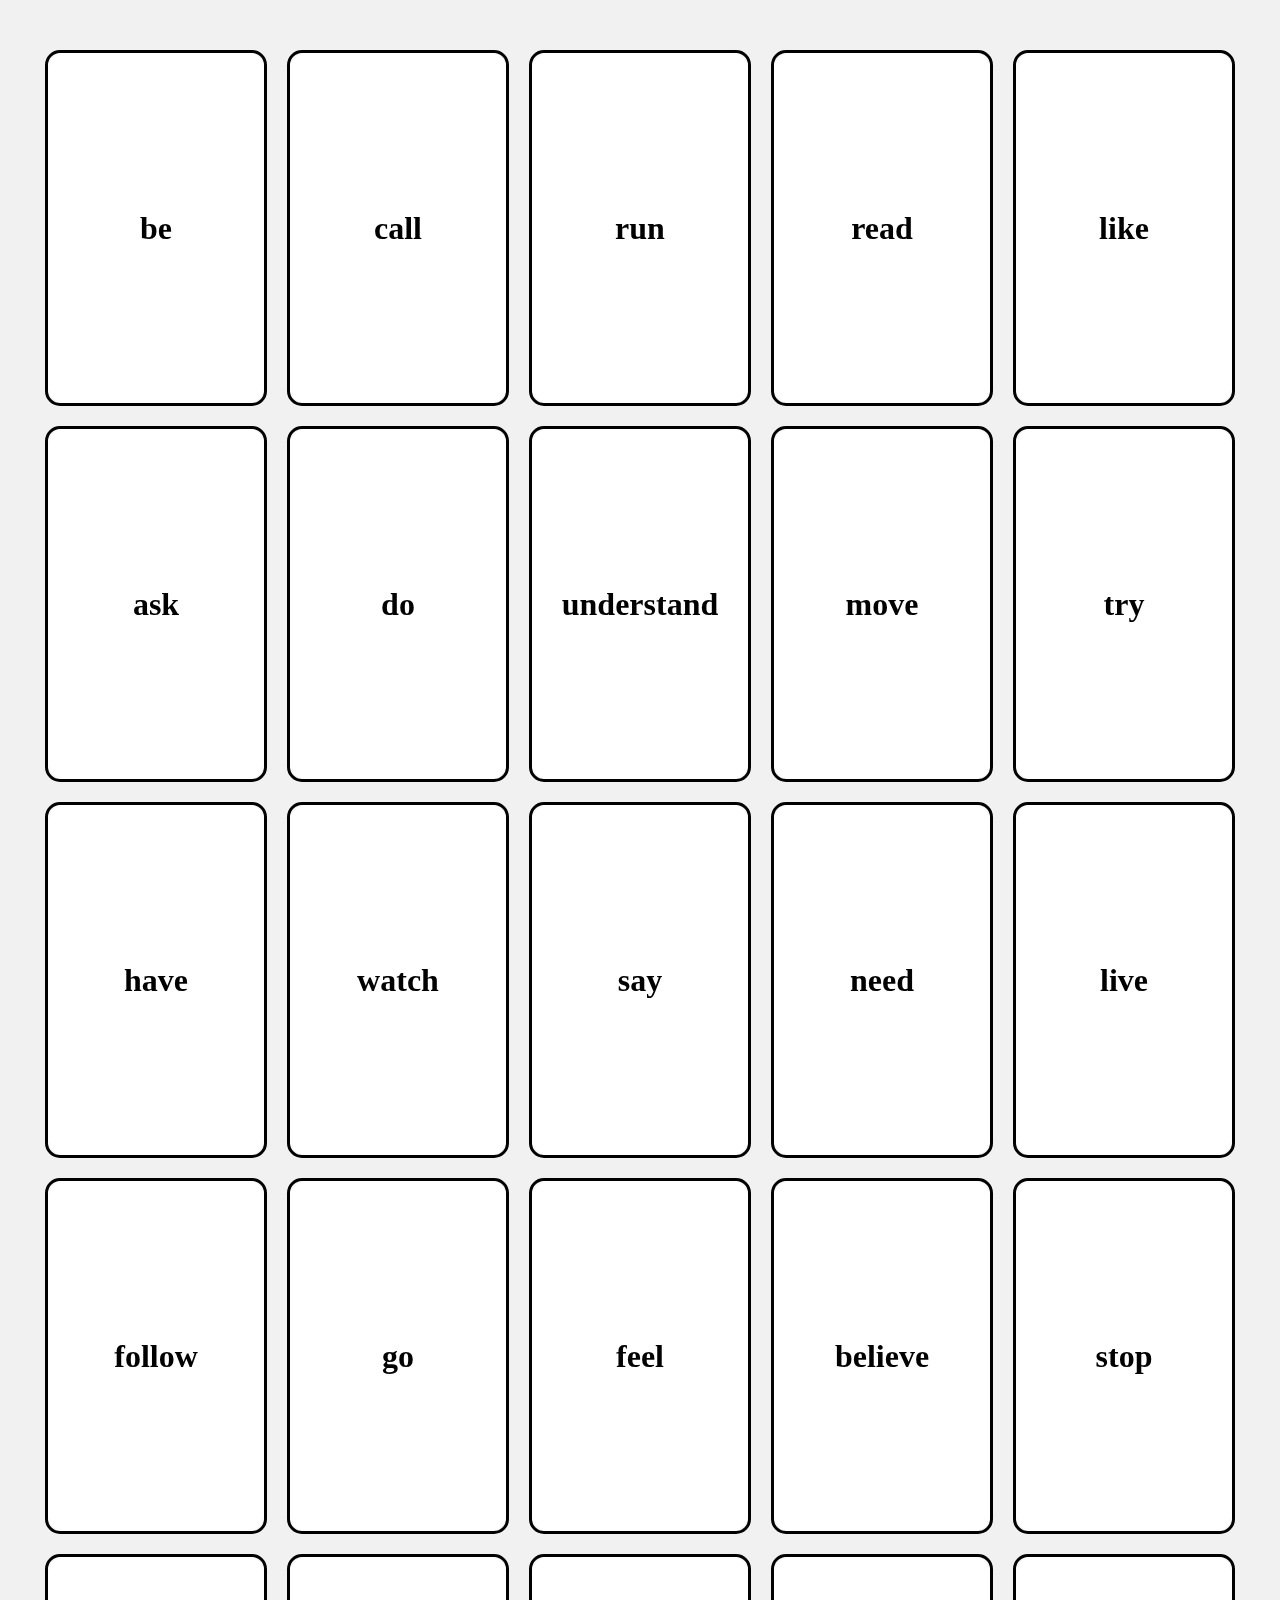
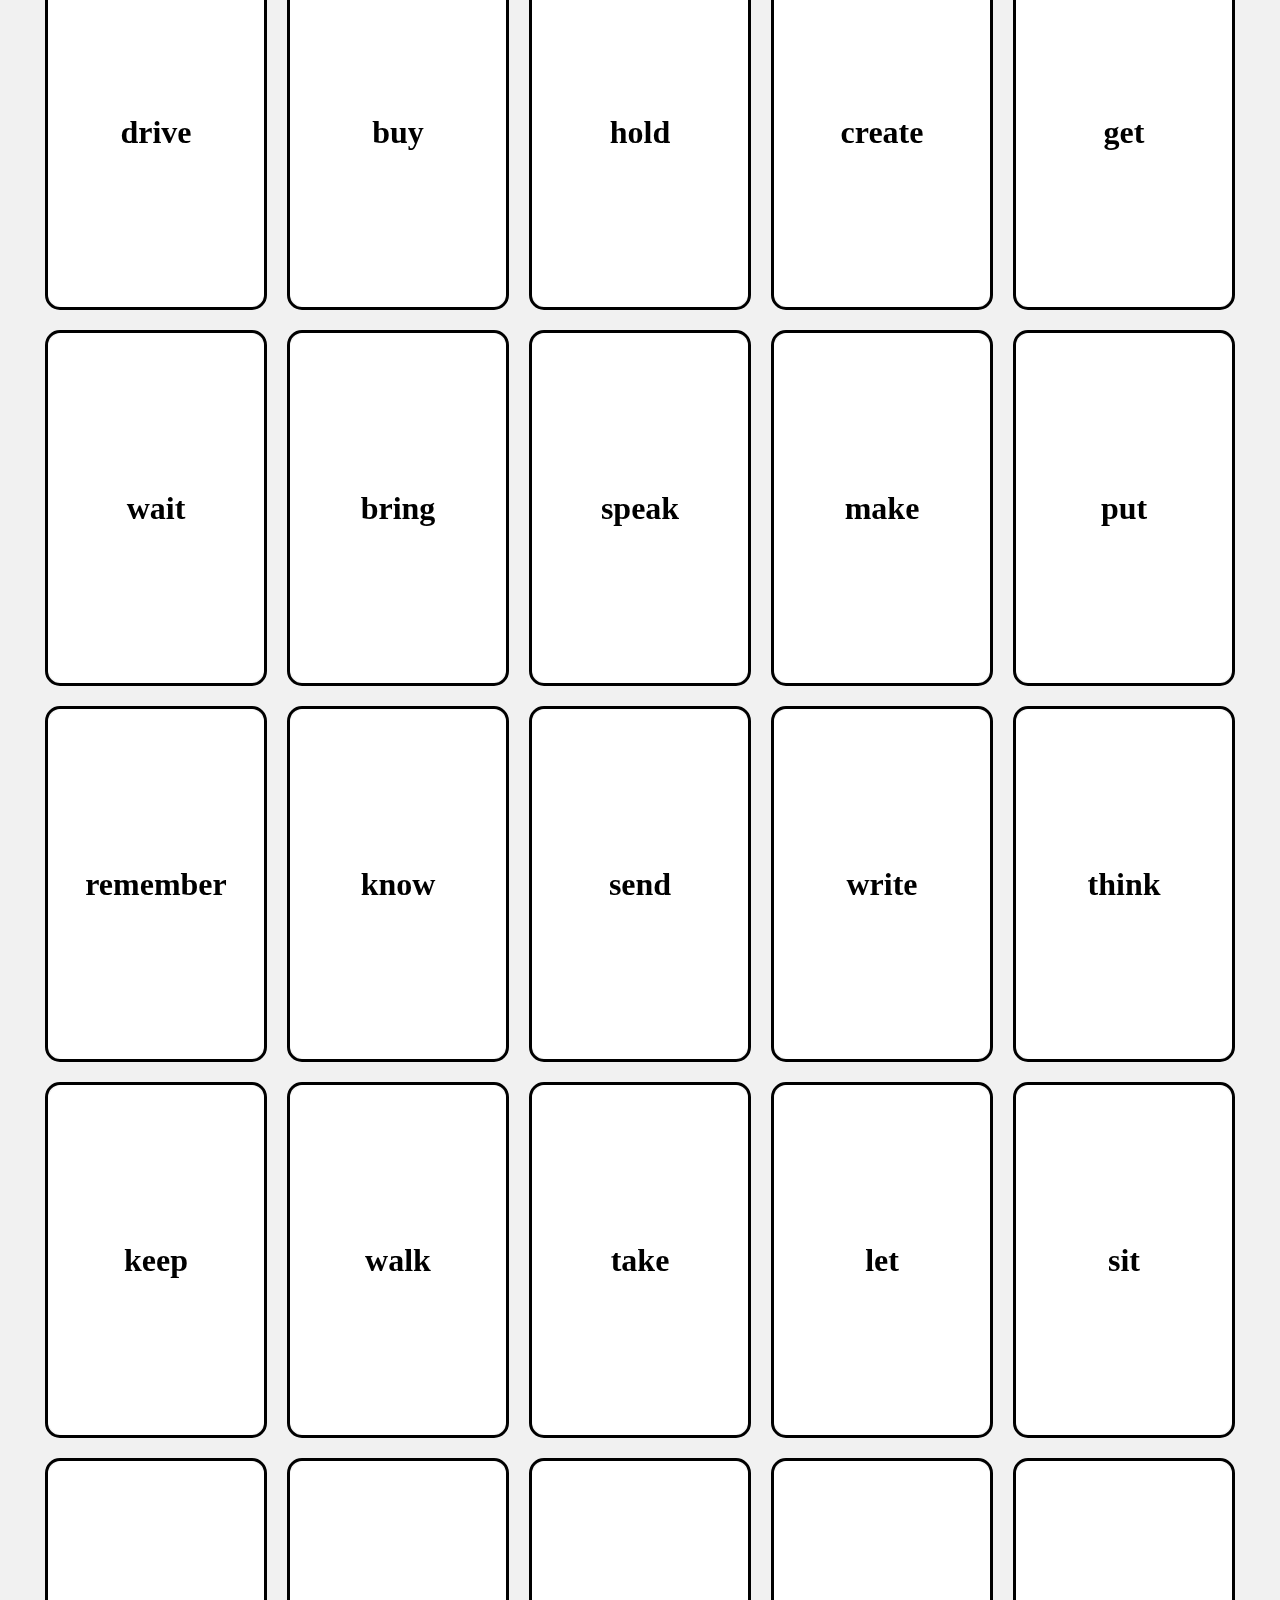
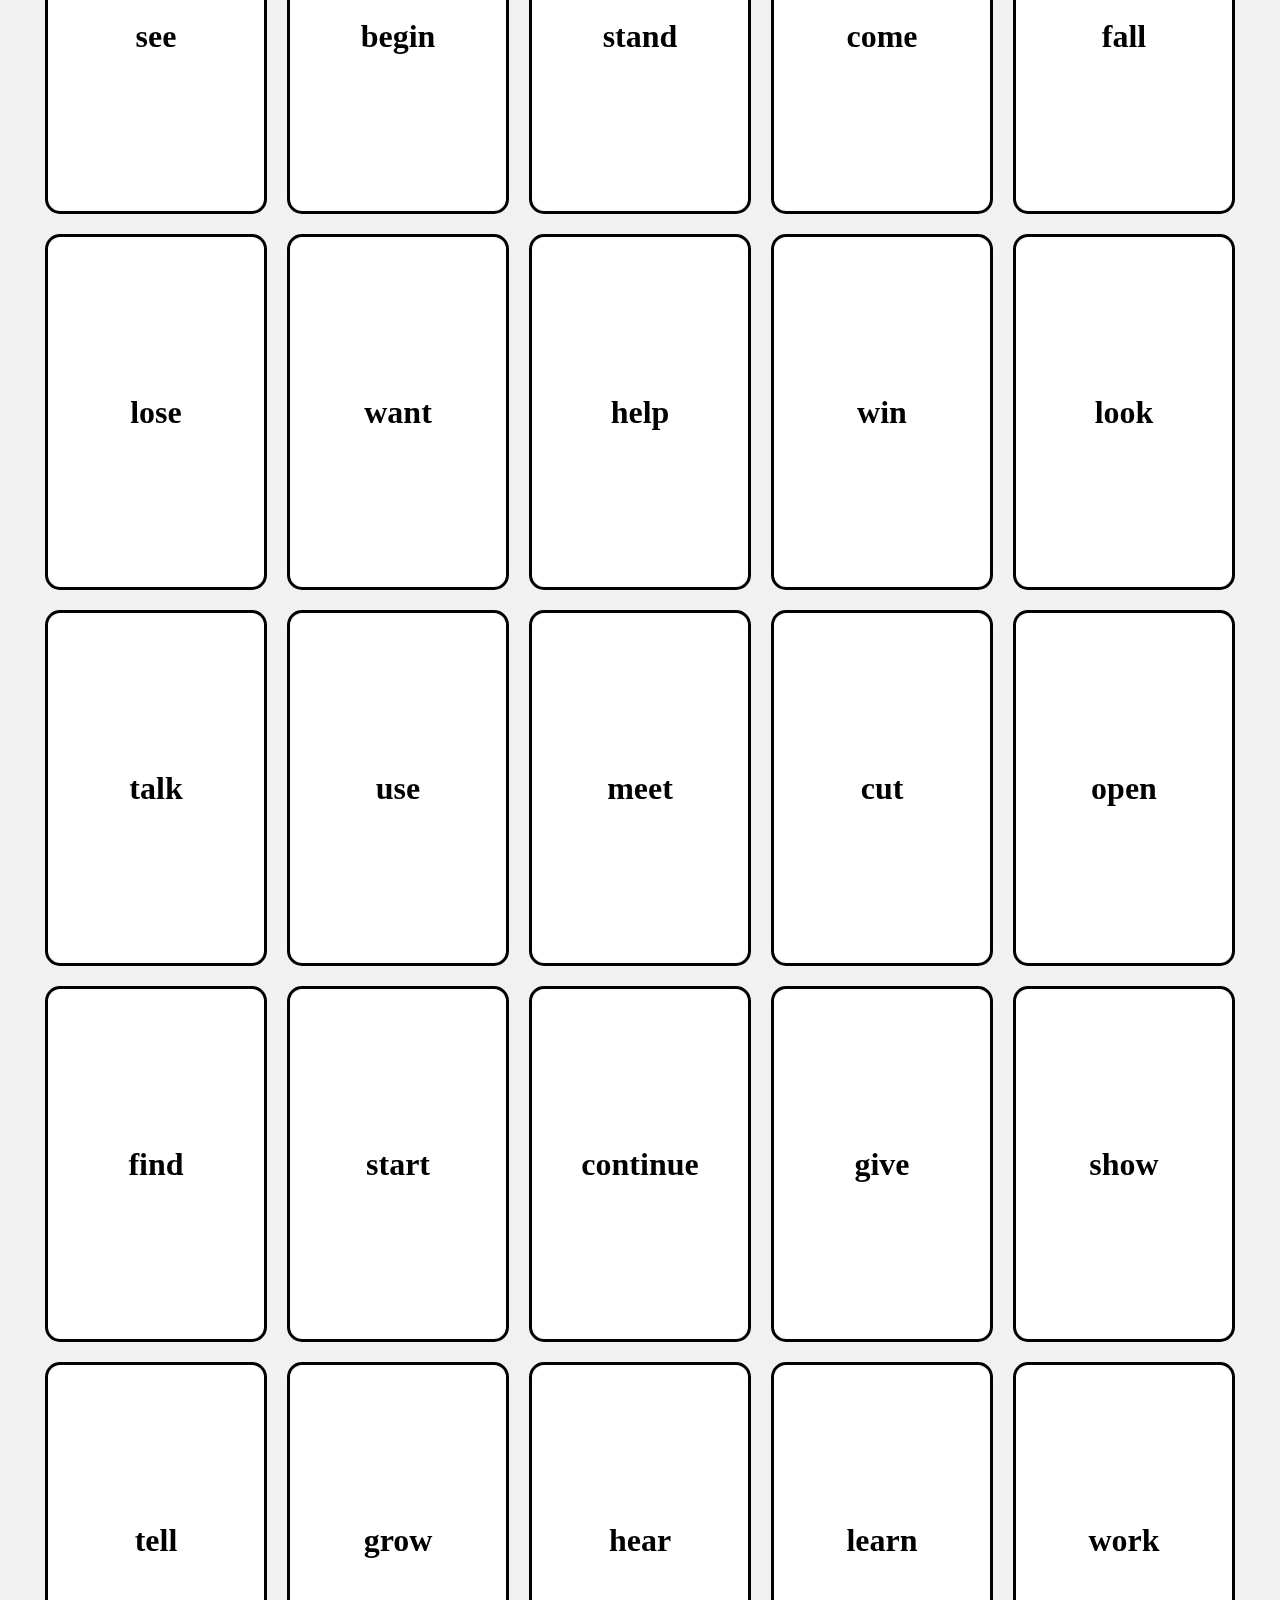
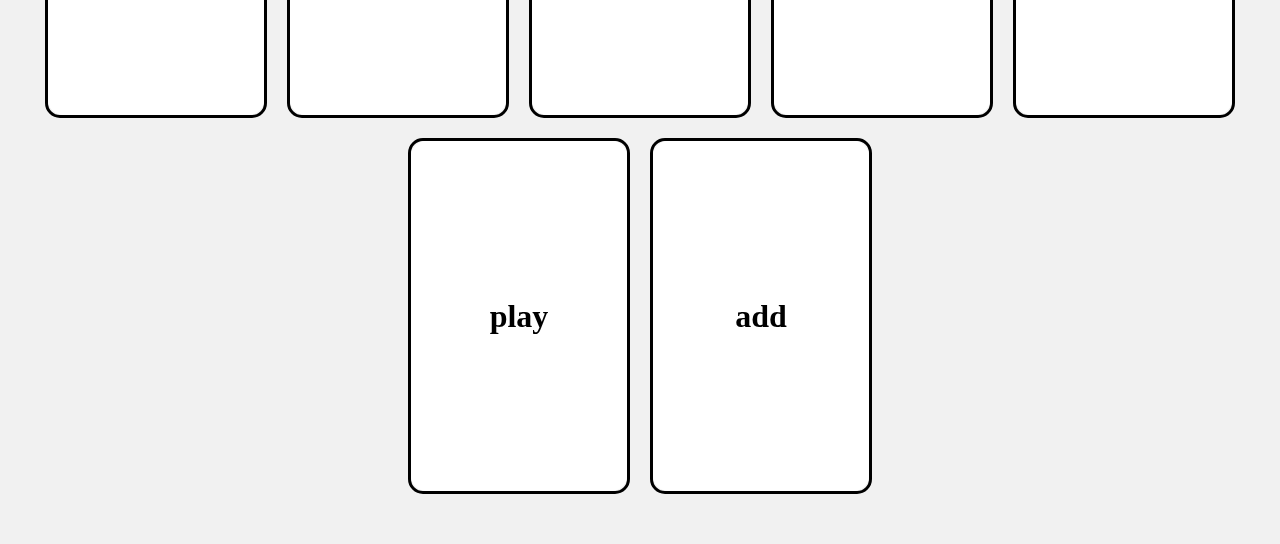
<file: index.html>
<!DOCTYPE html>
<html lang="en">
<head>
    <meta charset="UTF-8">
    <meta name="viewport" content="width=device-width, initial-scale=1.0">
    <title>Flashcards</title>
    <link rel="stylesheet" href="style.css">
</head>
<body>
    <div class="cards-container">
 
    </div>


    <script src="script.js"></script>
</body>
</html>
</file>
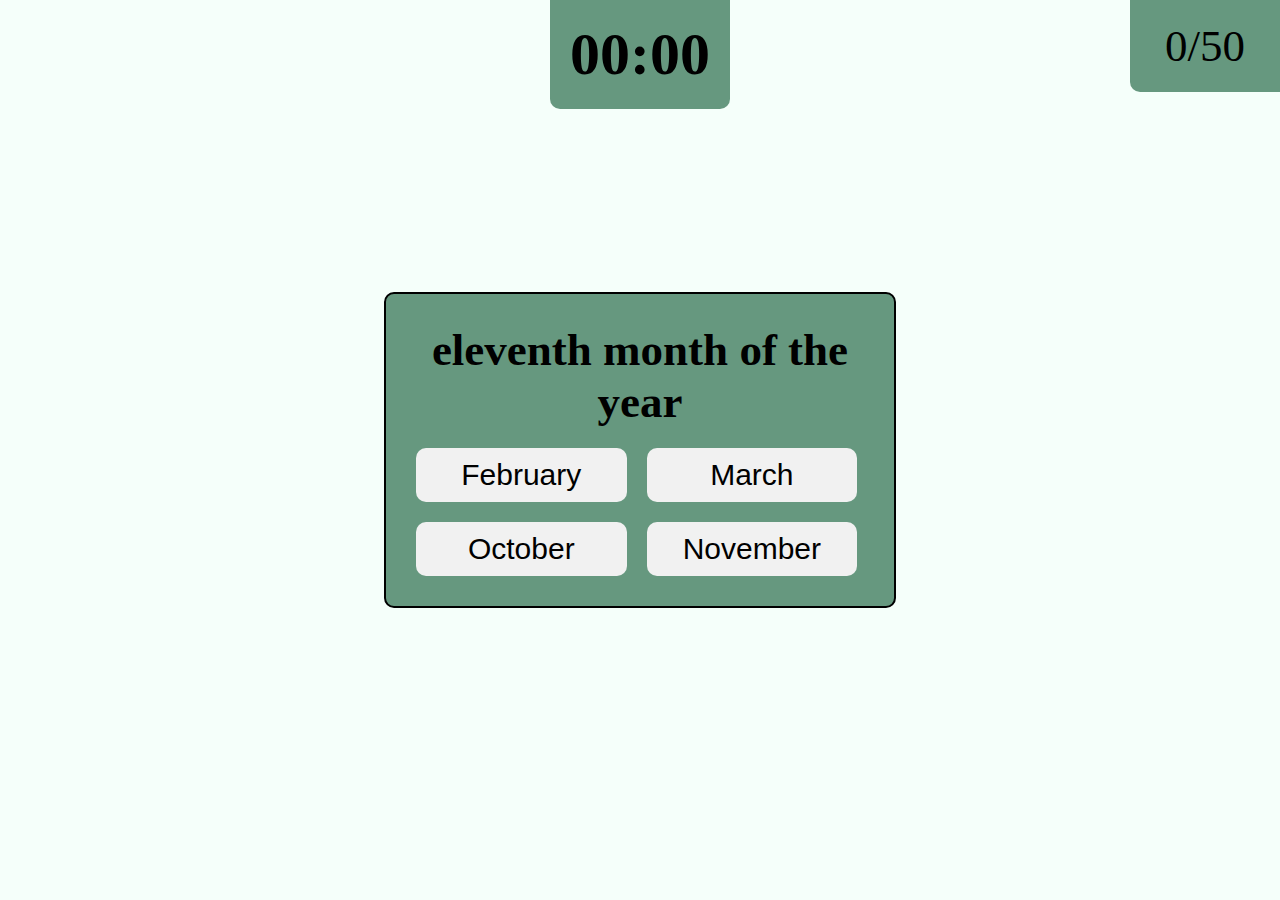
<file: numbers/index.html>
<!doctype html>
<html lang="en">
  <head>
    <meta charset="UTF-8" />
    <meta name="viewport" content="width=device-width, initial-scale=1.0" />
    <title>Numbers</title>
    <link rel="stylesheet" href="style.css">
  </head>
  <body>
    <div class="page-container">
      <h1 class="timer">00:00</h1>
      <p class="correct-count">0/0</p>
      <div class="task">
        <h2 class="task-word">WORD</h2>
        <div class="task__answers">
          <button>answer 1</button>
          <button>answer 2</button>
          <button>answer 3</button>
          <button>answer 4</button>
        </div>
      </div>
    </div>
    <script src="script.js"></script>
  </body>
</html>
</file>
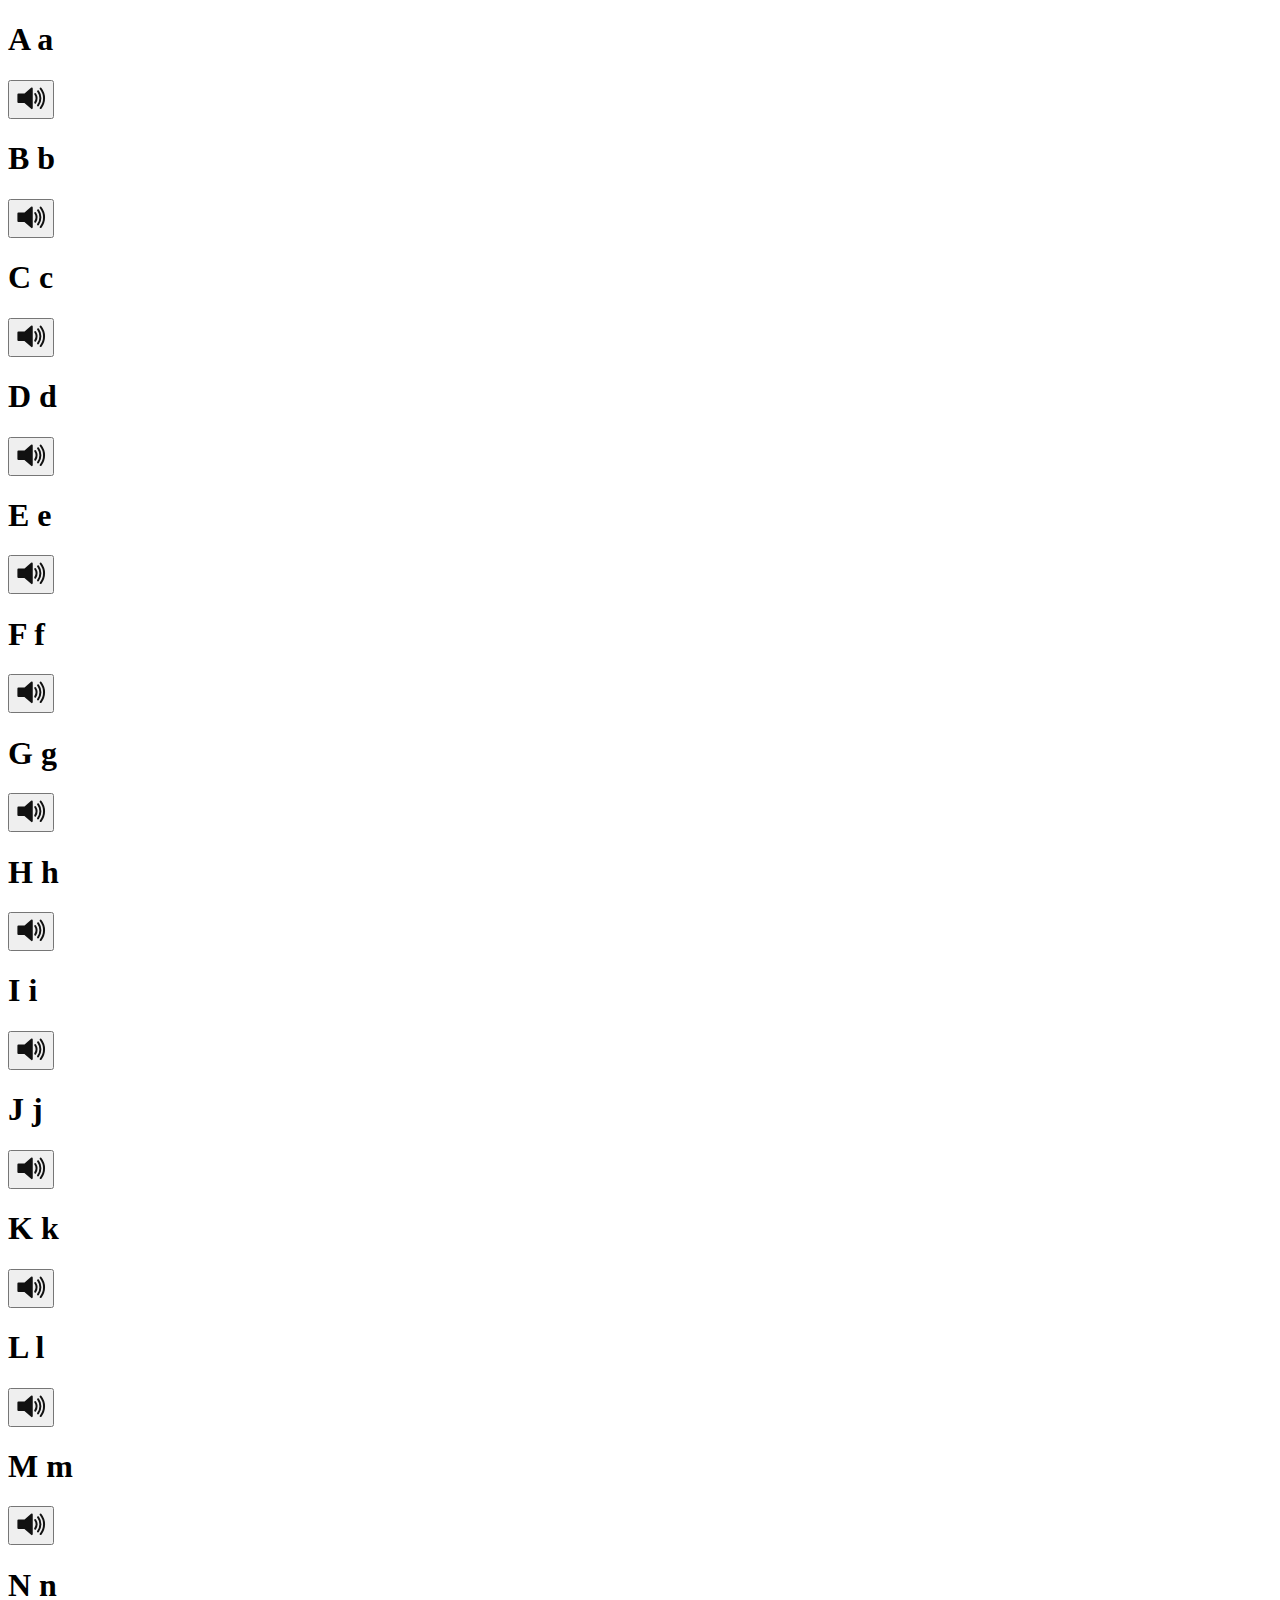
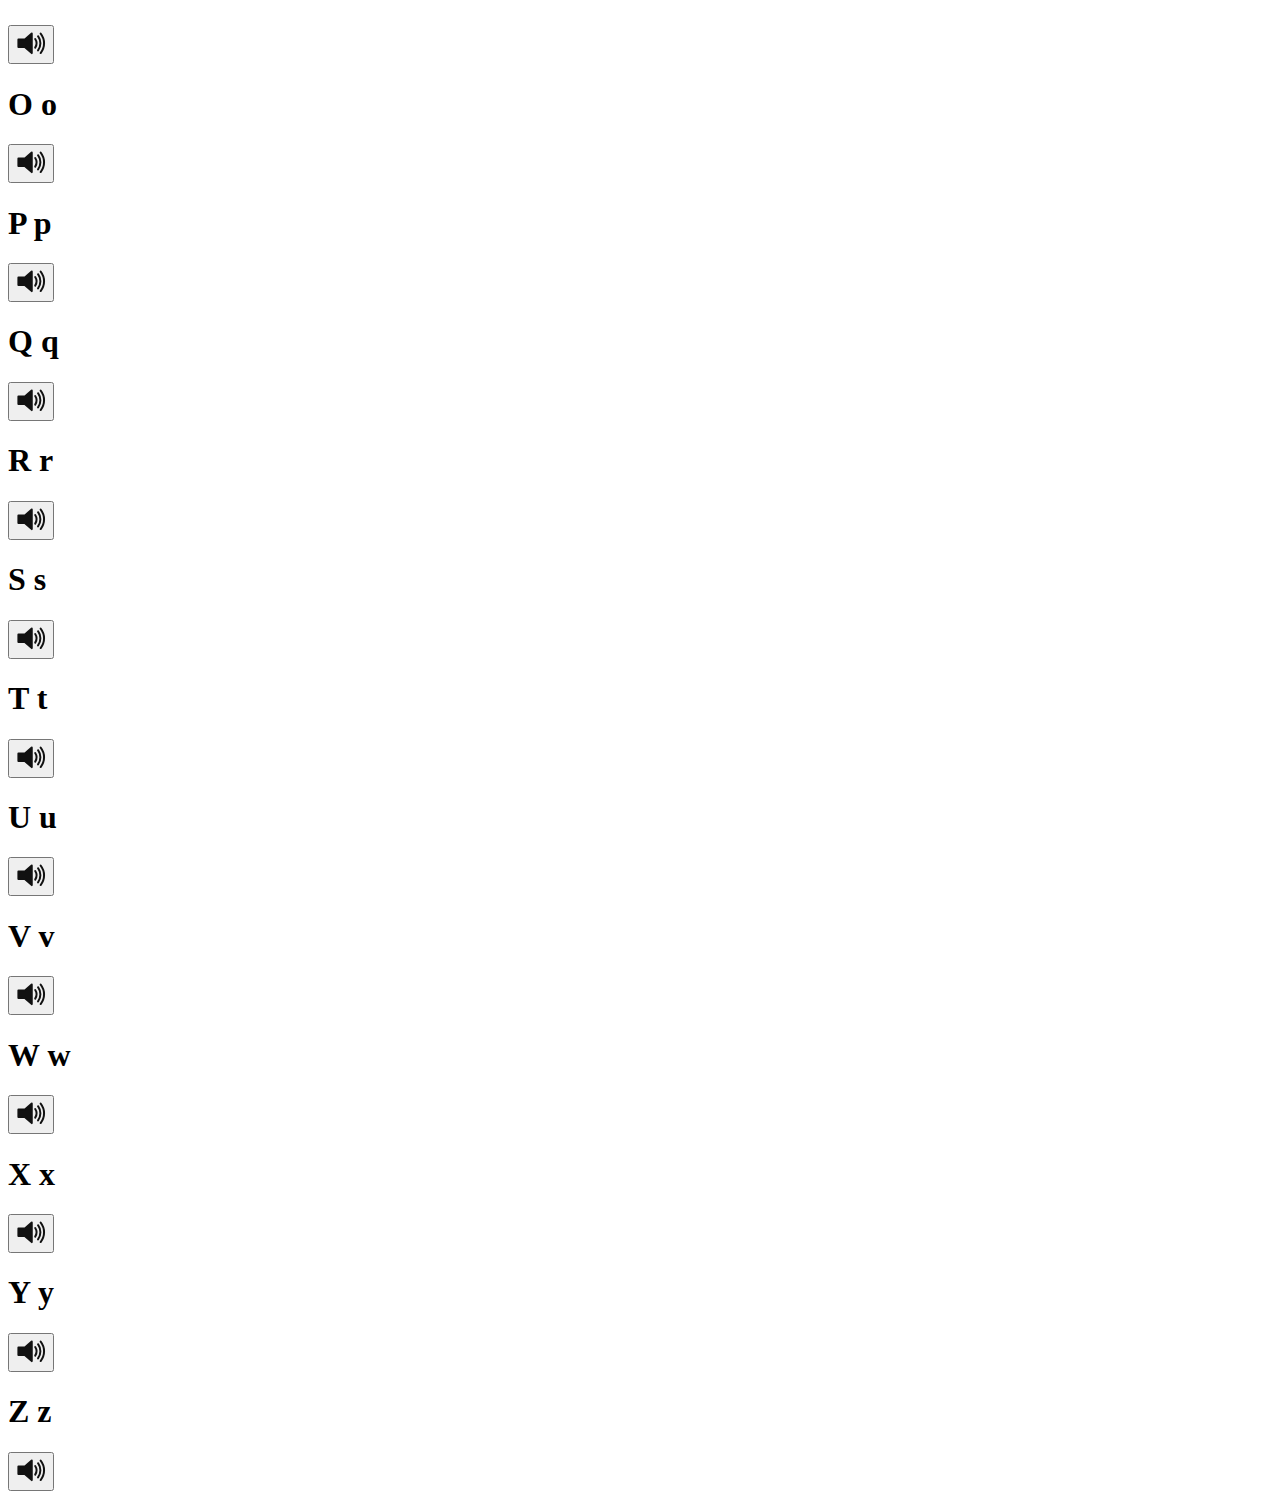
<file: alph.html>
<!DOCTYPE html>
<html lang="en">
<head>
    <meta charset="UTF-8">
    <meta name="viewport" content="width=device-width, initial-scale=1.0">
    <title>Document</title>
</head>
<body>
    <div class="letter-container">
        
    </div>


    <script src="alph.js"></script>
</body>
</html>
</file>
<file: style.css>
body{
    background-color: #f1f1f1;
}


.cards-container {
  display: flex;
  max-width: 1200px;
  margin: 50px auto;
  flex-wrap: wrap;
  gap: 20px;
  justify-content: center;
}

.card {
  width: 18%;
  border-radius: 15px;
  /* flex-grow: 1; */
  border: solid;
  height: 350px;
  text-align: center;
  position: relative;
  transform-style: preserve-3d;
  perspective: 500px;
  transition: transform 0.5s;
}

.card img {
  height: 50%;
  max-width: 100%;
}

.card-front,
.card-back {
  border-radius: 15px;
  user-select: none;
  position: absolute;
  width: 100%;
  height: 100%;
  background-color: white;
  backface-visibility: hidden;
}
.card-front{
  display: flex;
  justify-content: center;
  align-items: center;
}
.card-back {
  transform: rotateY(-180deg);
  /* z-index: 7; */
}

.card_open {
  transform: rotateY(180deg);
}
</file>
<file: numbers/style.css>
* {
  padding: 0;
  margin: 0;
  box-sizing: border-box;
}

html {
  font-size: 30px;
}
h1 {
  font-size: 2rem;
}
h2 {
  font-size: 1.5rem;
}

.page-container {
  height: 100vh;
  background-color: mintcream;
  display: flex;
  justify-content: center;
  align-items: center;
  flex-direction: column;
  gap: 30px;
}

.timer {
  position: absolute;
  top: 0;
  background-color: #66987f;
  color: black;
  border-bottom-left-radius: 10px;
  border-bottom-right-radius: 10px;
  padding: 20px;
}

.correct-count {
  position: absolute;
  background-color: #66987f;
  top: 0;
  right: 0;
  width: 150px;
  text-align: center;
  color: black;
  font-size: 1.5rem;
  padding: 20px;
  border-bottom-left-radius: 10px;
}

.task {
    background-color: #66987f;
  width: 40%;
  padding: 30px;
  border: solid 2px black;
  border-radius: 10px;
  text-align: center;
}

.task__answers {
  display: flex;
  flex-wrap: wrap;
  gap: 20px;
  margin-top: 20px;
}

.task__answers button {
  width: 47%;
  padding: 10px;
  border-radius: 10px;
  border: none;
  font-size: 1rem;
}
</file>
